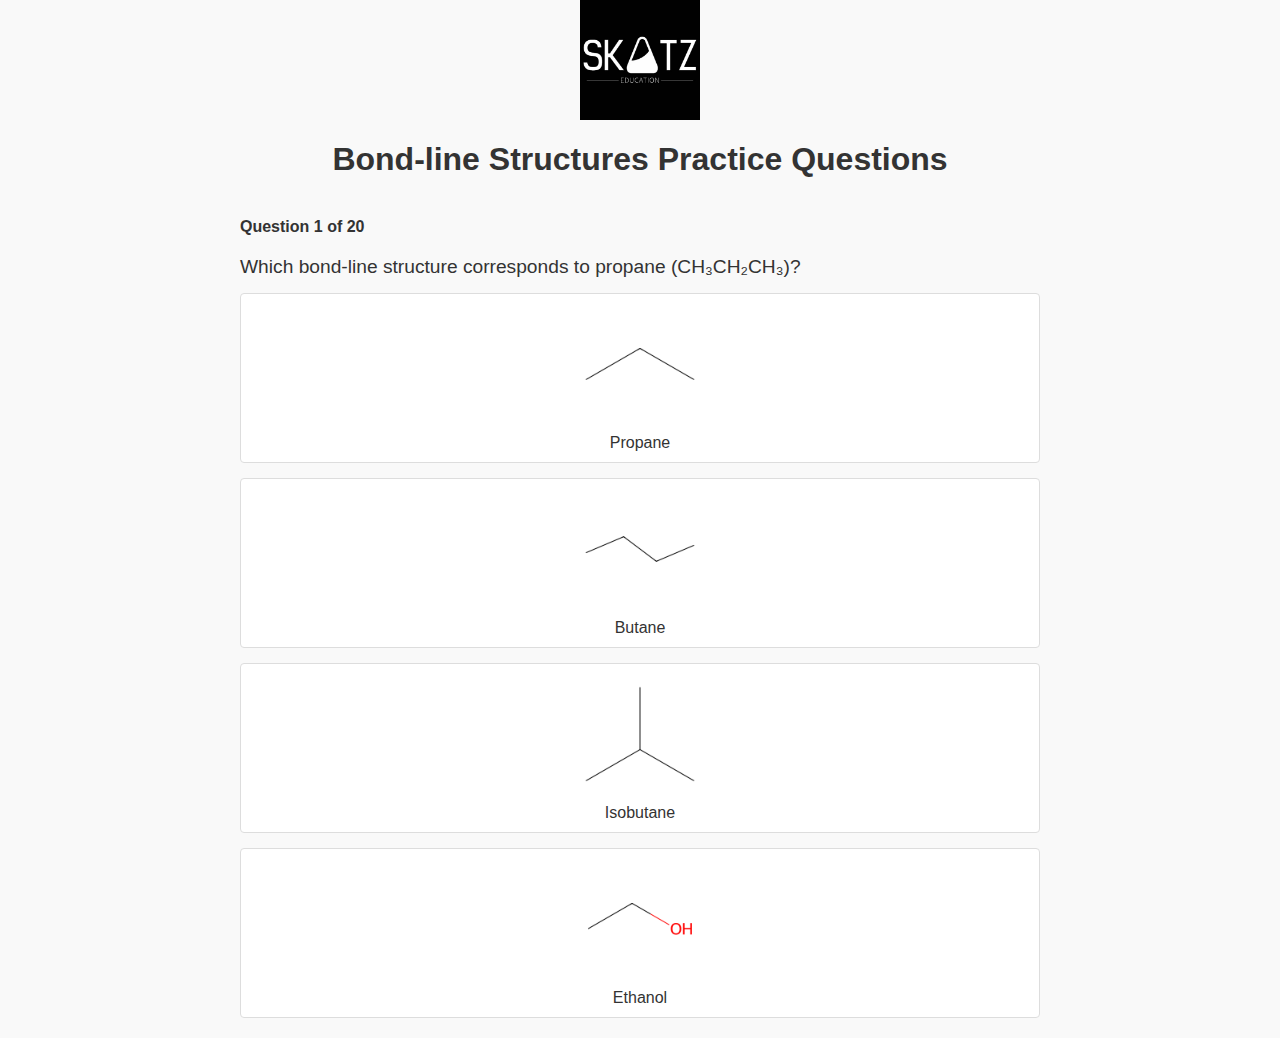
<file: bond_index.html>
<!DOCTYPE html>
<html lang="en">
<head>
  <meta charset="UTF-8">
  <meta name="viewport" content="width=device-width, initial-scale=1.0">
  <title>Bond‑line Structures Practice Questions</title>
  <!-- Use the same styles as the main quiz for a consistent look -->
  <link rel="stylesheet" href="style.css">
</head>
<body>
  <!-- Header with company logo and descriptive title -->
  <div class="header">
    <img src="logo.jpg" alt="Skatz Education logo" class="logo">
    <h1>Bond‑line Structures Practice Questions</h1>
  </div>
  <!-- Container where the quiz will render -->
  <div class="quiz-container">
    <div id="progress" class="progress"></div>
    <div id="question" class="question"></div>
    <div id="options" class="options"></div>
    <div id="feedback" class="feedback"></div>
    <button id="next-btn" class="next-btn" style="display: none;">Next Question</button>
  </div>
  <!-- Include the bond‑line quiz script with a version query to bust caches -->
  <script src="bond_script.js?v=2"></script>
</body>
</html>
</file>
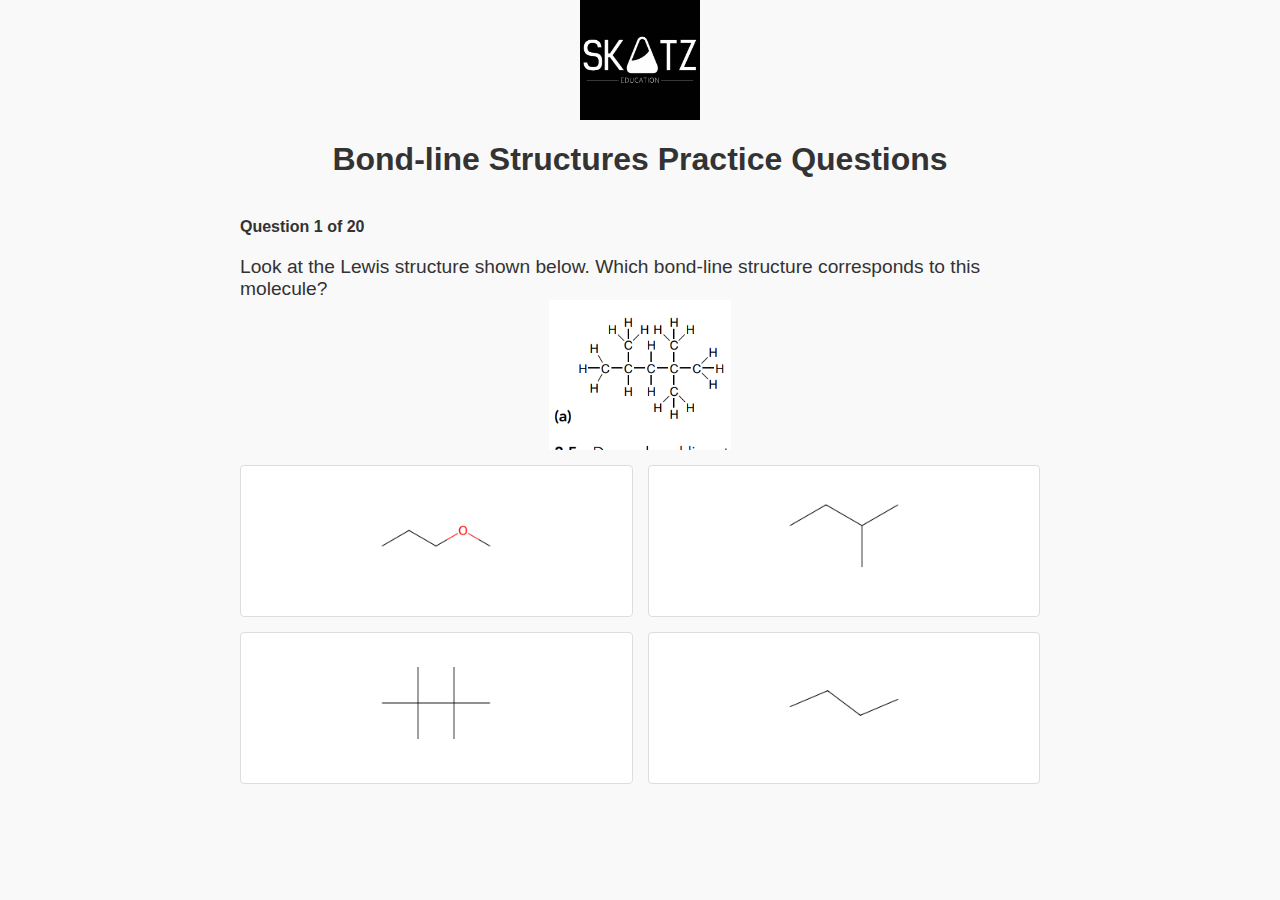
<file: bondline20_index.html>
<!DOCTYPE html>
<html lang="en">
<head>
  <meta charset="UTF-8" />
  <meta name="viewport" content="width=device-width, initial-scale=1.0" />
  <title>Bond‑line Structures Quiz</title>
  <link rel="stylesheet" href="style.css" />
</head>
<body>
  <div class="header" style="text-align:center; margin-bottom:20px;">
    <img src="logo.jpg" alt="Skatz Education logo" class="logo" style="max-width:120px; display:block; margin:0 auto;" />
    <h1>Bond‑line Structures Practice Questions</h1>
  </div>
  <div class="quiz-container">
    <div id="progress" class="progress"></div>
    <div id="question" class="question"></div>
    <div id="options" class="options"></div>
    <div id="feedback" class="feedback" style="display:none;"></div>
    <button id="next-btn" class="next-btn" style="display:none;">Next Question</button>
  </div>
  <script src="bondline20_script.js?v=1"></script>
</body>
</html>
</file>
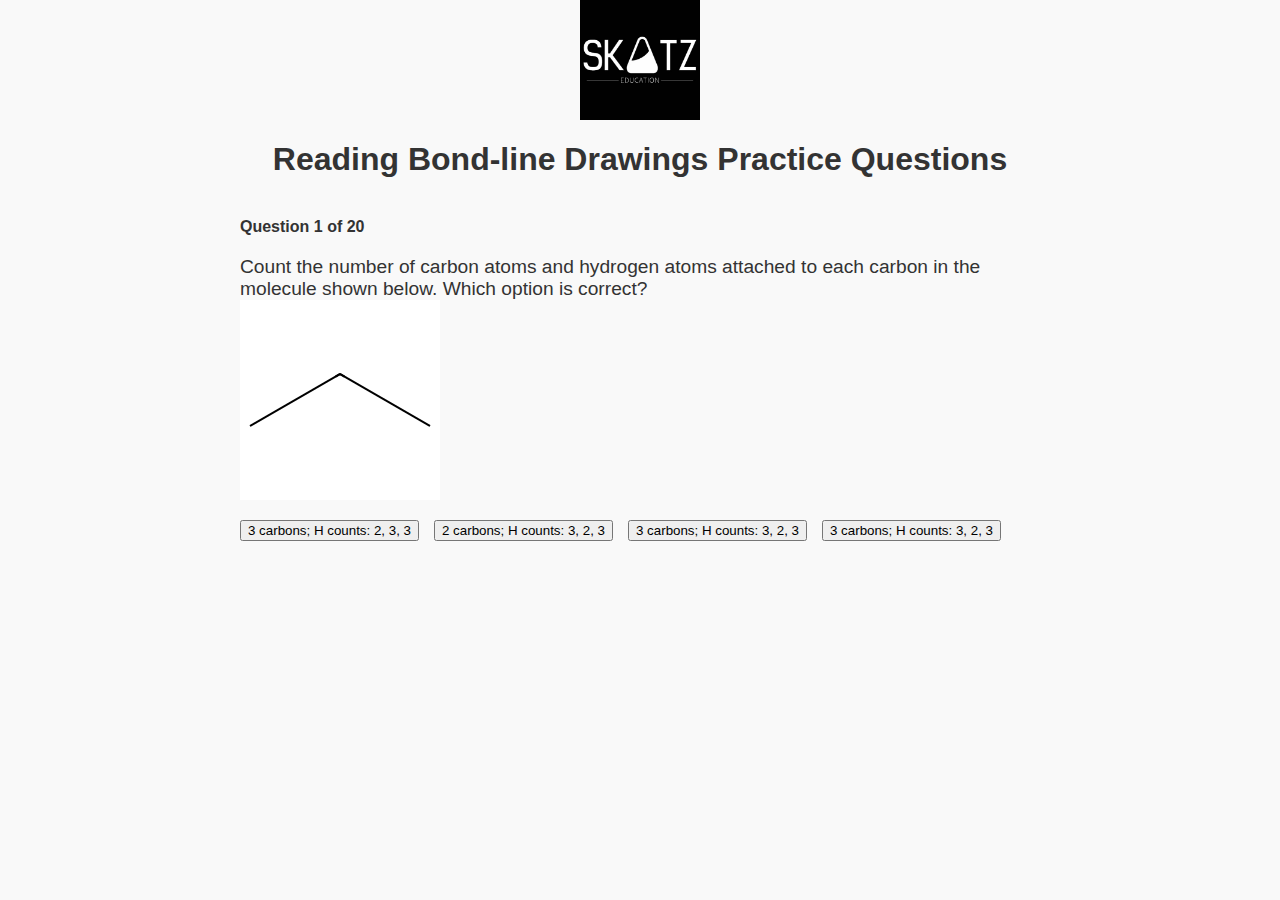
<file: reading_index.html>
<!DOCTYPE html>
<html lang="en">
<head>
  <meta charset="UTF-8" />
  <meta name="viewport" content="width=device-width, initial-scale=1.0" />
  <title>Reading Bond‑line Drawings Quiz</title>
  <!-- Reference the root style sheet directly.  The reading quiz lives in the
       repository root, so we don’t need to traverse up a directory. -->
  <link rel="stylesheet" href="style.css" />
</head>
<body>
  <div class="header" style="text-align:center; margin-bottom:20px;">
    <!-- Reference the logo in the repository root -->
    <img src="logo.jpg" alt="Skatz Education logo" class="logo" style="max-width:120px; display:block; margin:0 auto;" />
    <h1>Reading Bond‑line Drawings Practice Questions</h1>
  </div>
  <div class="quiz-container">
    <div id="progress" class="progress"></div>
    <div id="question" class="question"></div>
    <div id="options" class="options"></div>
    <div id="feedback" class="feedback" style="display:none;"></div>
    <button id="next-btn" class="next-btn" style="display:none;">Next Question</button>
  </div>
  <!-- Append a version to force the latest script to load -->
  <script src="reading_script.js?v=3"></script>
</body>
</html>
</file>
<file: style.css>
body {
  font-family: Arial, sans-serif;
  margin: 0;
  padding: 0;
  background: #f9f9f9;
  color: #333;
}

.container {
  max-width: 800px;
  margin: 0 auto;
  padding: 20px;
}

/* The quiz uses a `.quiz-container` div instead of `.container`.  Apply the same
   centering and width constraints to ensure the content doesn’t span the entire
   screen. */
.quiz-container {
  max-width: 800px;
  margin: 0 auto;
  padding: 20px;
}

h1 {
  text-align: center;
  margin-bottom: 20px;
}

/* Header container centers the logo and title */
.header {
  text-align: center;
  margin-bottom: 20px;
}

/* Size the logo so it doesn’t overwhelm the header */
.logo {
  max-width: 120px;
  height: auto;
  display: block;
  margin: 0 auto 10px;
}

.progress {
  margin-bottom: 20px;
  font-weight: bold;
}

.question {
  font-size: 1.2em;
  margin-bottom: 15px;
}

.options {
  display: flex;
  flex-wrap: wrap;
  gap: 15px;
}

.option {
  flex: 1 1 calc(50% - 15px);
  background: #fff;
  border: 1px solid #ddd;
  border-radius: 4px;
  padding: 10px;
  text-align: center;
  cursor: pointer;
  transition: background 0.3s, border-color 0.3s;
}

.option img {
  /* Reduce the size of answer choice images so they fit better on smaller screens.
     Setting a fixed width prevents long vertical scrolling. */
  width: 120px;
  height: auto;
  display: block;
  margin: 0 auto 10px;
}

.option.correct {
  background: #e6ffe6;
  border-color: #66cc66;
}

.option.incorrect {
  background: #ffe6e6;
  border-color: #cc6666;
}

.feedback {
  margin-top: 20px;
  font-size: 1em;
  display: none;
  /* Constrain the width of the feedback and center it so long explanations
     don’t stretch across the full page. */
  max-width: 600px;
  margin-left: auto;
  margin-right: auto;
  line-height: 1.4;
}

.next-button {
  margin-top: 20px;
  padding: 10px 20px;
  font-size: 1em;
  background: #007BFF;
  color: #fff;
  border: none;
  border-radius: 4px;
  cursor: pointer;
  display: none;
}

.next-button:hover {
  background: #0056b3;
}
</file>
